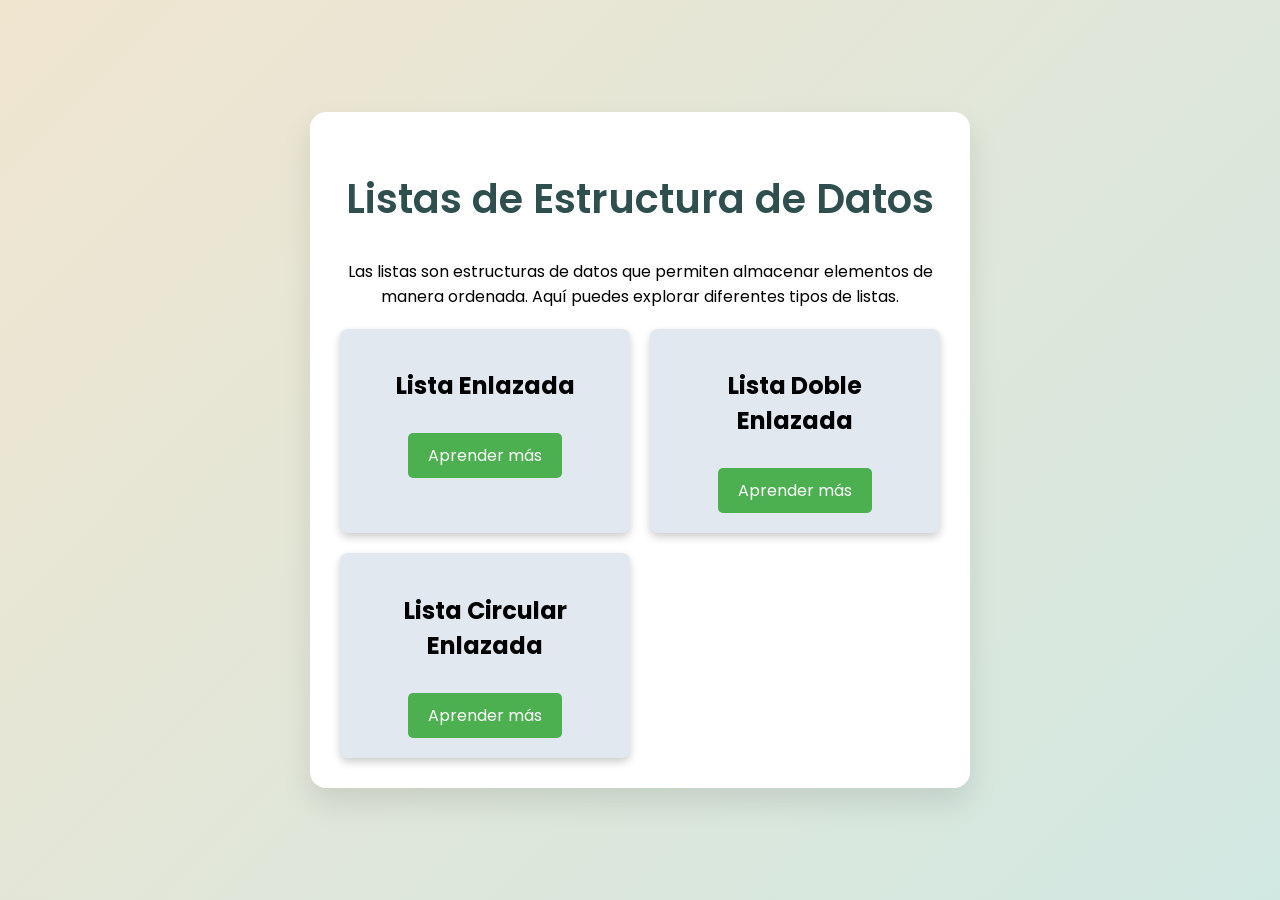
<file: public/index.html>
<!DOCTYPE html>
<html lang="es">
<head>
    <meta charset="UTF-8">
    <meta name="viewport" content="width=device-width, initial-scale=1.0">
    <title>Menú Principal</title>
    <link rel="stylesheet" href="css/style.css">
</head>
<body>
    <div id="menu">
        <h1>Listas de Estructura de Datos</h1>
        <p class="intro-text">Las listas son estructuras de datos que permiten almacenar elementos de manera ordenada. Aquí puedes explorar diferentes tipos de listas.</p>
        
        <div class="grid-container">
            <div class="card">
                <h2>Lista Enlazada</h2>
                <a href="lista-enlazada.html" class="learn-more">Aprender más</a>
            </div>
            <div class="card">
                <h2>Lista Doble Enlazada</h2>
                <a href="lista-doble.html" class="learn-more">Aprender más</a>
            </div>
            <div class="card">
                <h2>Lista Circular Enlazada</h2>
                <a href="lista-circular.html" class="learn-more">Aprender más</a>
            </div>
        </div>
    </div>
</body>
</html>
</file>
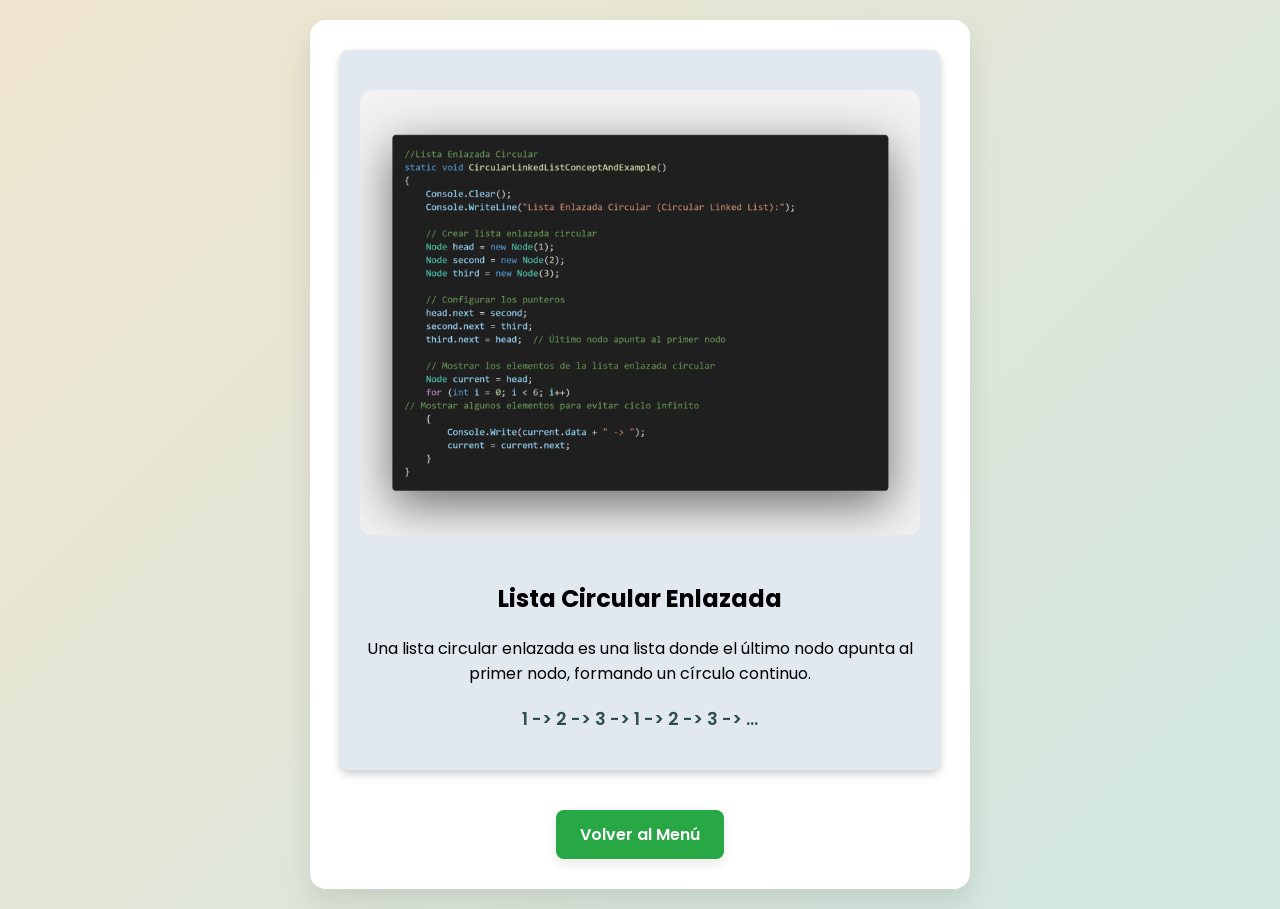
<file: public/lista-circular.html>
<!DOCTYPE html>
<html lang="es">
<head>
    <meta charset="UTF-8">
    <meta name="viewport" content="width=device-width, initial-scale=1.0">
    <title>Lista Circular Enlazada</title>
    <link rel="stylesheet" href="css/style.css">
</head>
<body>
    <div id="content">
        <div class="card circular-list-card">
            <img src="images/lista-circular.png" alt="Ejemplo de Lista Circular Enlazada">
            <div class="card-content">
                <h2>Lista Circular Enlazada</h2>
                <p>Una lista circular enlazada es una lista donde el último nodo apunta al primer nodo, formando un círculo continuo.</p>
                <p class="example-output">1 -> 2 -> 3 -> 1 -> 2 -> 3 -> ...</p>
            </div>
        </div>
        <div class="back-button">
            <a href="index.html">Volver al Menú</a>
        </div>
    </div>
</body>
</html>
</file>
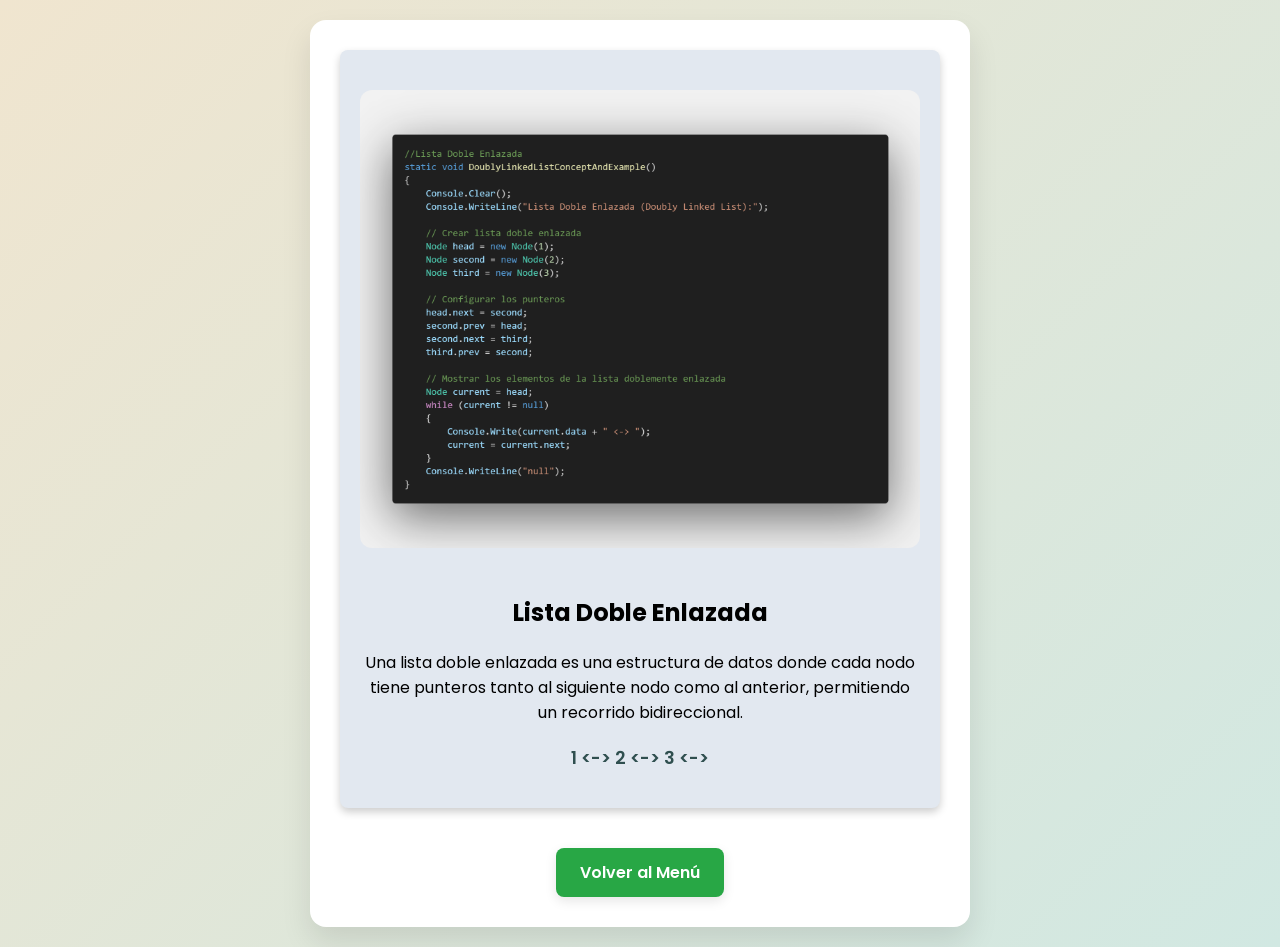
<file: public/lista-doble.html>
<!DOCTYPE html>
<html lang="es">
<head>
    <meta charset="UTF-8">
    <meta name="viewport" content="width=device-width, initial-scale=1.0">
    <title>Lista Doble Enlazada</title>
    <link rel="stylesheet" href="css/style.css">
</head>
<body>
    <div id="content">
        <div class="card double-list-card">
            <img src="images/lista-doble.png" alt="Ejemplo de Lista Doble Enlazada">
            <div class="card-content">
                <h2>Lista Doble Enlazada</h2>
                <p>Una lista doble enlazada es una estructura de datos donde cada nodo tiene punteros tanto al siguiente nodo como al anterior, permitiendo un recorrido bidireccional.</p>
                <p class="example-output">1 <-> 2 <-> 3 <-> </p>
            </div>
        </div>
        <div class="back-button">
            <a href="index.html">Volver al Menú</a>
        </div>
    </div>
</body>
</html>
</file>
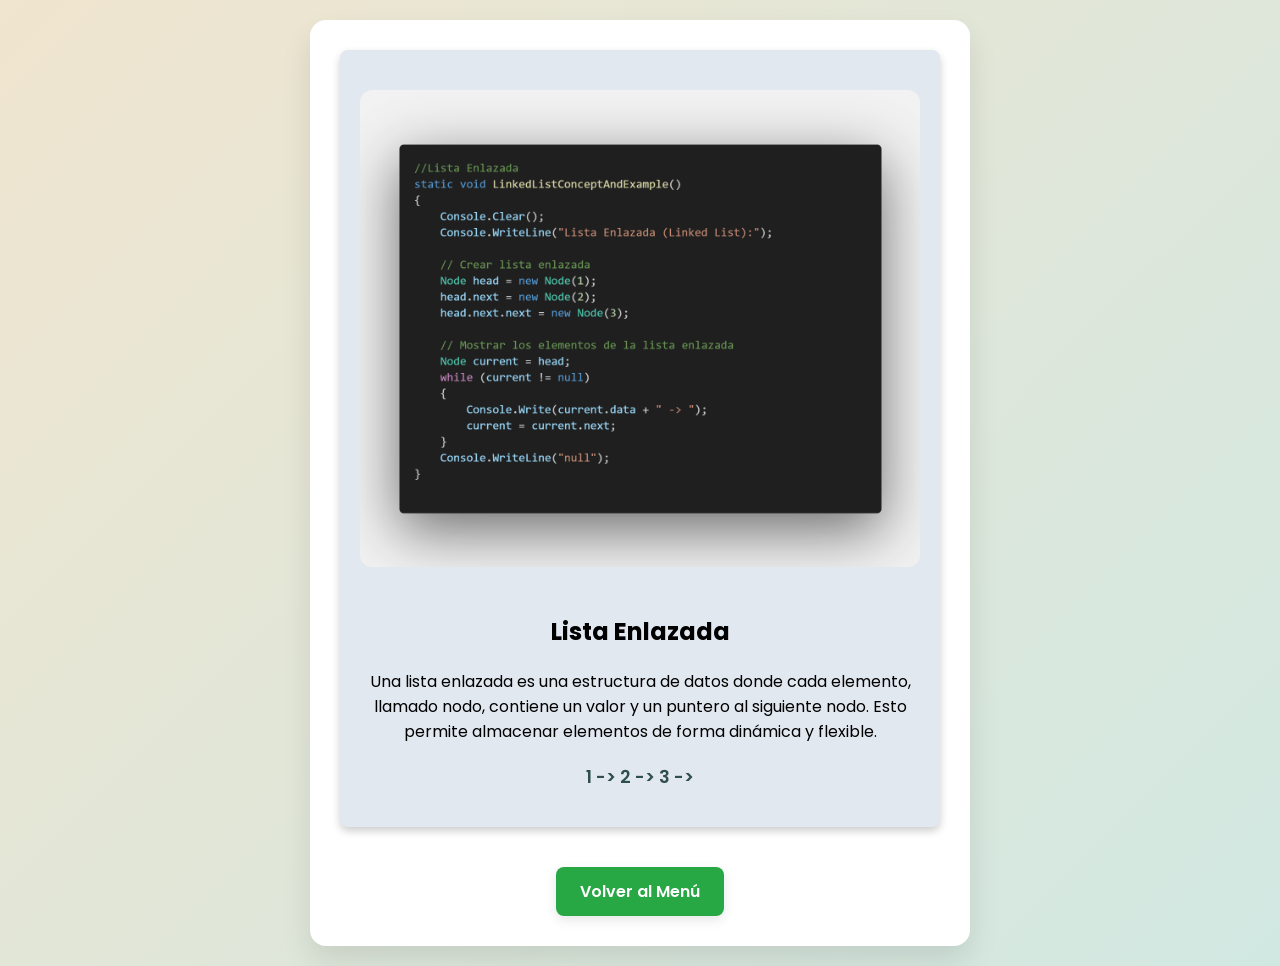
<file: public/lista-enlazada.html>
<!DOCTYPE html>
<html lang="es">
<head>
    <meta charset="UTF-8">
    <meta name="viewport" content="width=device-width, initial-scale=1.0">
    <title>Lista Enlazada</title>
    <link rel="stylesheet" href="css/style.css">
</head>
<body>
    <div id="content">
        <div class="card single-list-card">
            <img src="images/lista-enlazada.png" alt="Ejemplo de Lista Enlazada">
            <div class="card-content">
                <h2>Lista Enlazada</h2>
                <p>Una lista enlazada es una estructura de datos donde cada elemento, llamado nodo, contiene un valor y un puntero al siguiente nodo. Esto permite almacenar elementos de forma dinámica y flexible.</p>
                <p class="example-output">1 -> 2 -> 3 -> </p>
            </div>
        </div>
        <div class="back-button">
            <a href="index.html">Volver al Menú</a>
        </div>
    </div>
</body>
</html>
</file>
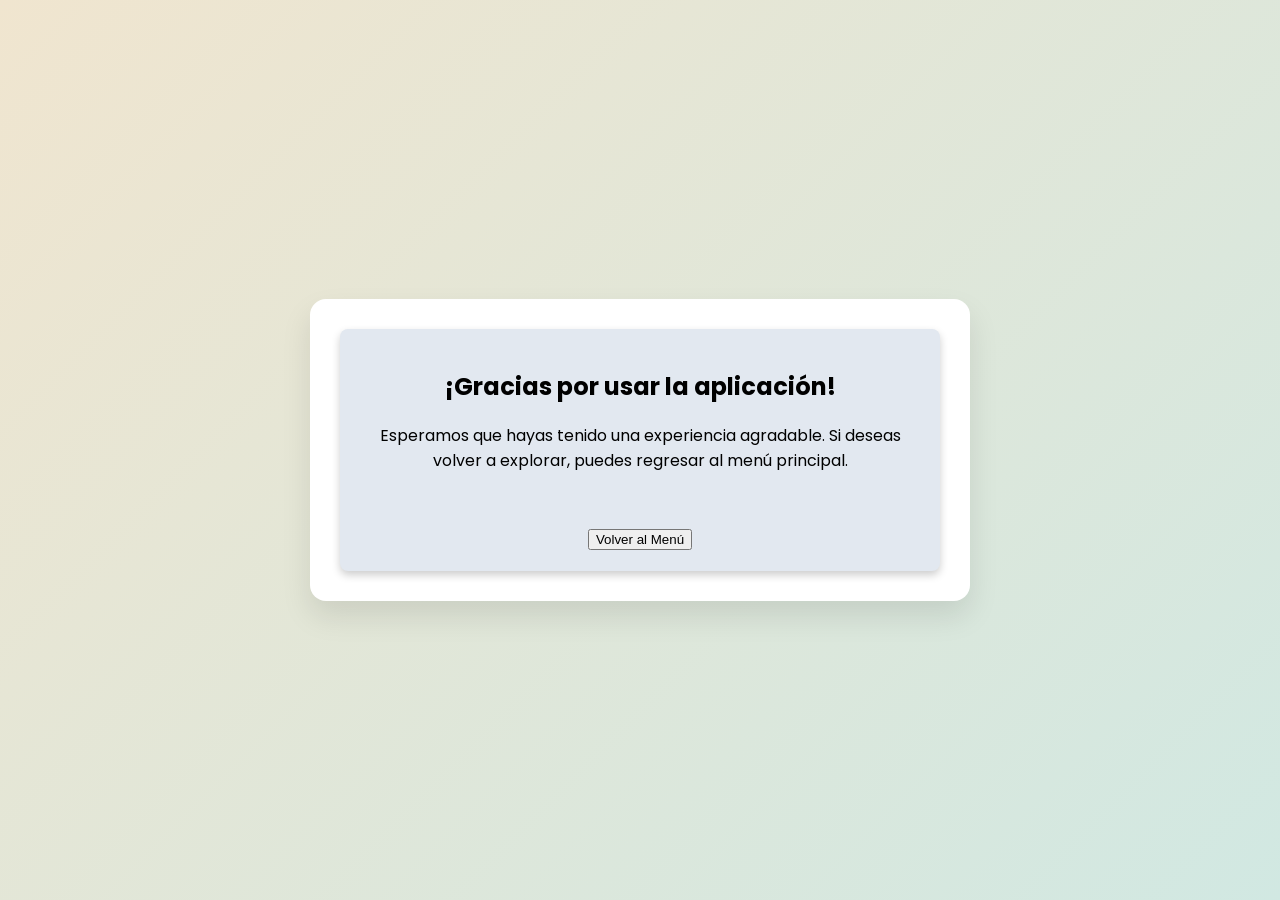
<file: public/salir.html>
<!DOCTYPE html>
<html lang="es">
<head>
    <meta charset="UTF-8">
    <meta name="viewport" content="width=device-width, initial-scale=1.0">
    <title>Salir</title>
    <link rel="stylesheet" href="css/style.css">
</head>
<body>
    <div id="content">
        <div class="card exit-card">
            <div class="card-content">
                <h2>¡Gracias por usar la aplicación!</h2>
                <p>Esperamos que hayas tenido una experiencia agradable. Si deseas volver a explorar, puedes regresar al menú principal.</p>
                <button class="back-button" onclick="location.href='index.html'">Volver al Menú</button>
            </div>
        </div>
    </div>
</body>
</html>
</file>
<file: public/css/style.css>
/* Importar una fuente moderna */
@import url('https://fonts.googleapis.com/css2?family=Poppins:wght@400;600&display=swap');

/* Estilo básico para el cuerpo */
body {
    font-family: 'Poppins', sans-serif;
    background: linear-gradient(135deg, #f0e5cf, #d1e8e2);
    margin: 0;
    padding: 0;
    display: flex;
    justify-content: center;
    align-items: center;
    min-height: 100vh;
}

/* Estilo del contenedor del menú */
#menu {
    background-color: #ffffff;
    border-radius: 16px;
    box-shadow: 0 15px 30px rgba(0, 0, 0, 0.1);
    max-width: 600px;
    width: 90%;
    padding: 30px;
    text-align: center;
    margin: 20px;
    transition: transform 0.3s ease;
}

#menu:hover {
    transform: translateY(-10px);
}

/* Estilo del título principal */
h1 {
    color: #2f4f4f;
    margin-bottom: 30px;
    font-size: 2.5rem;
    font-weight: 600;
}

/* Estilo del texto introductorio */
.intro-text {
    margin-bottom: 20px;
}

/* Estilo del contenedor de la cuadrícula */
.grid-container {
    display: grid;
    grid-template-columns: repeat(auto-fill, minmax(250px, 1fr));
    gap: 20px;
}

/* Estilo de cada tarjeta del menú */
.card {
    background-color: #e2e8f0;
    border-radius: 8px;
    padding: 20px;
    box-shadow: 0 4px 8px rgba(0, 0, 0, 0.2);
    transition: transform 0.3s, box-shadow 0.3s;
}

.card:hover {
    transform: translateY(-5px);
    box-shadow: 0 8px 16px rgba(0, 0, 0, 0.3);
}

/* Estilo de los enlaces "Aprender más" */
.learn-more {
    display: inline-block;
    margin-top: 10px;
    padding: 10px 20px;
    font-size: 16px;
    color: #fff;
    background-color: #4caf50; /* Color verde */
    border: none;
    border-radius: 5px;
    text-decoration: none;
    transition: background-color 0.3s;
}

.learn-more:hover {
    background-color: #45a049; /* Color verde más oscuro al pasar el mouse */
}

/* Estilo del contenido de las listas */
#content {
    background-color: #ffffff;
    border-radius: 16px;
    box-shadow: 0 15px 30px rgba(0, 0, 0, 0.1);
    max-width: 600px;
    width: 90%;
    padding: 30px;
    margin: 20px;
    text-align: center;
    transition: transform 0.3s ease;
}

#content:hover {
    transform: translateY(-10px);
}

/* Estilo de las imágenes */
img {
    max-width: 100%;
    height: auto;
    border-radius: 12px;
    margin: 20px 0;
}

/* Estilo del texto de ejemplo */
.example-output {
    font-size: 1.1rem;
    font-weight: 600;
    margin-top: 20px;
    color: #2f4f4f;
}

/* Estilo del botón de volver al menú */
.back-button {
    margin-top: 40px;
    text-align: center;
}

.back-button a {
    display: inline-block;
    padding: 12px 24px;
    background-color: #28a745;
    color: #ffffff;
    text-decoration: none;
    border-radius: 8px;
    font-size: 1rem;
    font-weight: 600;
    transition: background-color 0.3s ease, transform 0.3s ease;
    box-shadow: 0 4px 12px rgba(0, 0, 0, 0.1);
}

.back-button a:hover {
    background-color: #218838;
    transform: translateY(-2px);
}

.back-button a:active {
    background-color: #1e7e34;
    transform: translateY(1px);
}

/* Diseño responsivo */
@media (max-width: 600px) {
    #menu, #content {
        padding: 20px;
    }

    .menu-button {
        padding: 12px;
        font-size: 0.9rem;
    }

    .menu-button h2 {
        font-size: 1.2rem;
    }

    .menu-button p {
        font-size: 0.8rem;
    }
}
</file>
